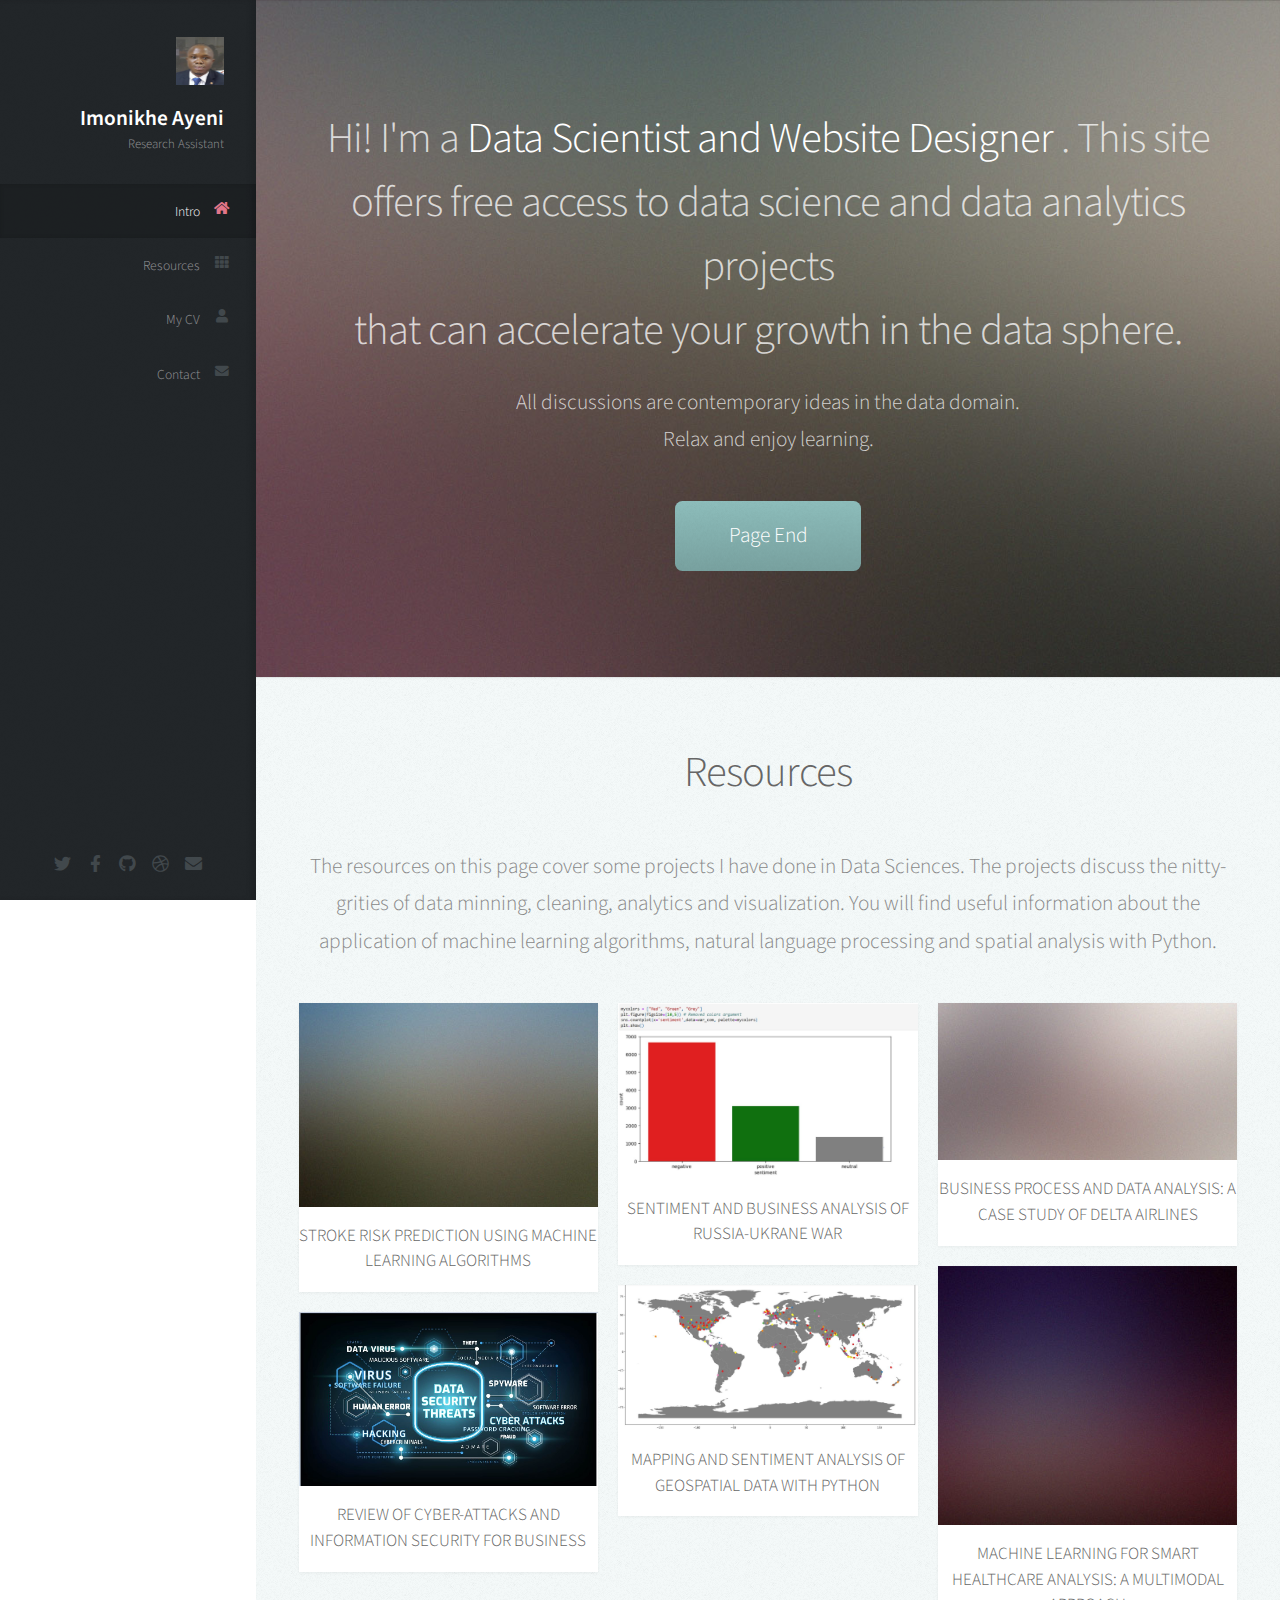
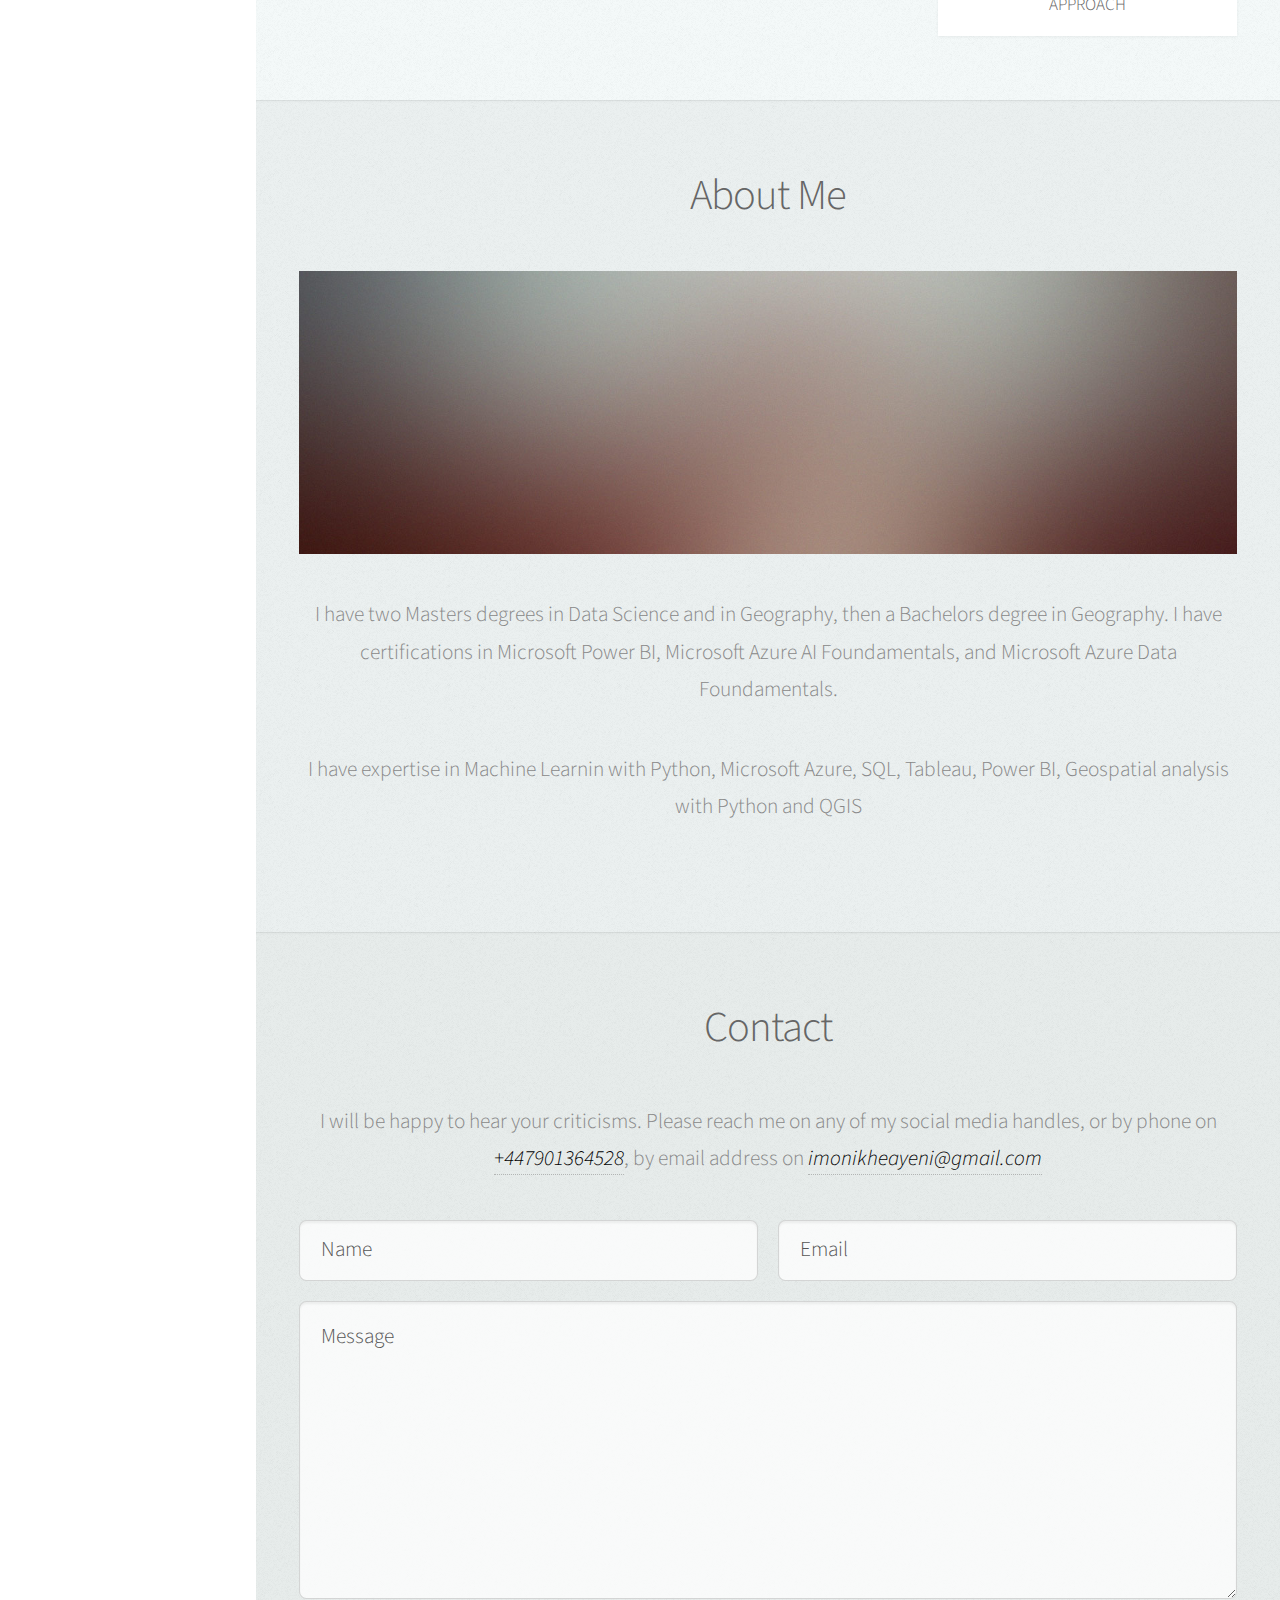
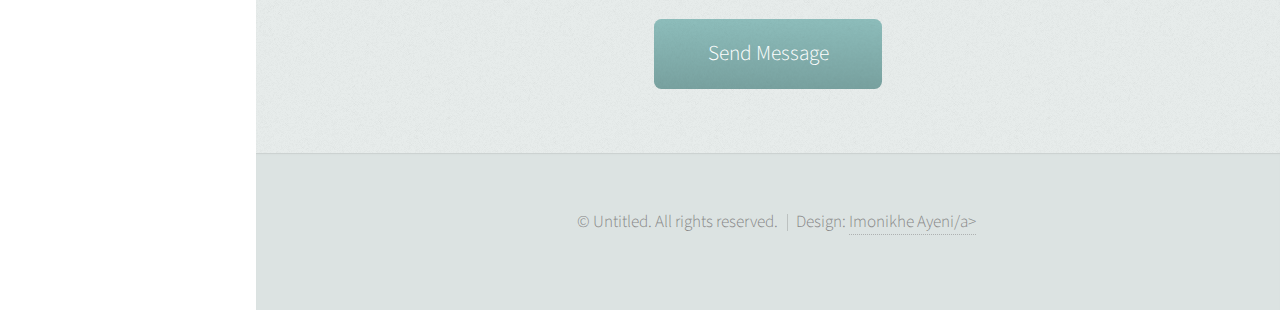
<file: index.html>
<!DOCTYPE HTML>
<!--
	Prologue by HTML5 UP
	html5up.net | @ajlkn
	Free for personal and commercial use under the CCA 3.0 license (html5up.net/license)
-->
<html>
	<head>
		<title>Imonikhe Ayeni</title>
		<meta charset="utf-8" />
		<meta name="viewport" content="width=device-width, initial-scale=1, user-scalable=no" />
		<link rel="stylesheet" href="assets/css/main.css" />
	</head>
	<body class="is-preload">

		<!-- Header -->
			<div id="header">

				<div class="top">

					<!-- Logo -->
						<div id="logo">
							<span class="image avatar48"><img src="my passport.jpg" alt="" /></span>
							<h1 id="title">Imonikhe Ayeni</h1>
							<p>Research Assistant</p>
						</div>

					<!-- Nav -->
						<nav id="nav">
							<ul>
								<li><a href="#top" id="top-link"><span class="icon solid fa-home">Intro</span></a></li>
								<li><a href="#portfolio" id="portfolio-link"><span class="icon solid fa-th">Resources</span></a></li>
								<li><a target="_blank" href="Imonikhe Iria Ayeni CV.html" id="about-link"><span class="icon solid fa-user">My CV</span></a></li>
								<li><a href="#contact" id="contact-link"><span class="icon solid fa-envelope">Contact</span></a></li>
							</ul>
						</nav>

				</div>

				<div class="bottom">

					<!-- Social Icons -->
						<ul class="icons">
							<li><a target="_blank" href="https://www.linkedin.com/in/imonikhe-iria-ayeni-251a57113/" class="icon brands fa-twitter"><span class="label">Linkedin</span></a></li>
							<li><a target="_blank" href="https://www.facebook.com/imonikhe.ayeni" class="icon brands fa-facebook-f"><span class="label">Facebook</span></a></li>
							<li><a target="_blank" href="https://github.com/imonikheayeni" class="icon brands fa-github"><span class="label">Github</span></a></li>
							<li><a href="#" class="icon brands fa-dribbble"><span class="label">Dribbble</span></a></li>
							<li><a href="#" class="icon solid fa-envelope"><span class="label">Email</span></a></li>
						</ul>

				</div>

			</div>

		<!-- Main -->
			<div id="main">

				<!-- Intro -->
					<section id="top" class="one dark cover">
						<div class="container">

							<header>
								<h2 class="alt">Hi! I'm a <strong>Data Scientist and Website Designer </strong>. This site offers free access to data science and  data analytics projects <br />
								that can accelerate your growth in the data sphere.</h2>
								<p>All discussions are contemporary ideas in the data domain.<br />
								Relax and enjoy learning.</p>
							</header>

							<footer>
								<a href="#portfolio" class="button scrolly">Page End</a>
							</footer>

						</div>
					</section>

				<!-- Portfolio -->
					<section id="portfolio" class="two">
						<div class="container">

							<header>
								<h2>Resources</h2>
							</header>

							<p> The resources on this page cover some projects I have done in Data Sciences. 
						 The projects discuss the nitty-grities of data minning, cleaning, 
						 analytics and visualization. You will find useful information about 
						 the application of machine learning algorithms, natural language processing and spatial analysis with Python.

								
							</p>

							<div class="row">
								<div class="col-4 col-12-mobile">
									<article class="item">
										<a target="_blank" href="STROKE RISK PREDICTION.html" class="image fit"><img src="images/pic02.jpg" alt="" /></a>
										<header>
											<h3>STROKE RISK PREDICTION USING MACHINE LEARNING ALGORITHMS</h3>
										</header>
									</article>
									<article class="item">
										<a target="_blank" href="CYBER SECURITY.html" class="image fit"><img src="images/cyber.JPG" alt="" /></a>
										<header>
											<h3>REVIEW OF CYBER-ATTACKS AND INFORMATION SECURITY FOR BUSINESS</h3>
										</header>
									</article>
								</div>
								<div class="col-4 col-12-mobile">
									<article class="item">
										<a target="_blank" href="IMONIKHE AYENI_SOCIAL MEDIA FINAL.html" class="image fit"><img src="images/war.JPG" alt="" /></a>
										<header>
											<h3>SENTIMENT AND BUSINESS ANALYSIS OF RUSSIA-UKRANE WAR</h3>
										</header>
									</article>
									<article class="item">
										<a target="_blank" href="Geospatial Analysis.html" class="image fit"><img src="images/spatial.JPG" alt="" /></a>
										<header>
											<h3>MAPPING AND SENTIMENT ANALYSIS OF GEOSPATIAL DATA WITH PYTHON</h3>
										</header>
									</article>
								</div>
								<div class="col-4 col-12-mobile">
									<article class="item">
										<a target="_blank" href="Business Process_Final.html" class="image fit"><img src="images/pic06.jpg" alt="" /></a>
										<header>
											<h3>BUSINESS PROCESS AND DATA ANALYSIS: A CASE STUDY OF DELTA 
												AIRLINES</h3>
										</header>
									</article>
									<article class="item">
										<a target="_blank" href="MACHINE APPROACH TO SMART HEALTH.html" class="image fit"><img src="images/pic07.jpg" alt="" /></a>
										<header>
											<h3>MACHINE LEARNING FOR SMART HEALTHCARE ANALYSIS: A MULTIMODAL APPROACH</h3>
										</header>
									</article>
								</div>
							</div>

						</div>
					</section>

				<!-- About Me -->
					<section id="about" class="three">
						<div class="container">

							<header>
								<h2>About Me</h2>
							</header>

							<a target="_blank" href="Imonikhe Iria Ayeni CV.html" class="image featured"><img src="images/pic08.jpg" alt="" /></a>

							<p>I have two Masters degrees in Data Science and in Geography, then a Bachelors degree in Geography. I have certifications in Microsoft Power BI, 
								 Microsoft Azure AI Foundamentals, and Microsoft Azure Data Foundamentals.
								 
								<p>I have expertise in Machine Learnin with Python, Microsoft Azure, SQL, 
									Tableau, Power BI, Geospatial analysis with Python and QGIS</p>
							
								</p>

						</div>
					</section>

				<!-- Contact -->
					<section id="contact" class="four">
						<div class="container">

							<header>
								<h2>Contact</h2>
							</header>

							<p>I will be happy to hear your criticisms. Please reach me on any of my social media handles, or by phone on <a style="font-style: italic; color: black;" href="tel:+447901364528">+447901364528</a>, by email address on <a style="font-style: italic; color: black;" href="mailto:imonikheayeni@gmail.com">imonikheayeni@gmail.com</a>

							</p>

							<form method="post" action="mailto:ayeni_2004@yahoo.com">
								<div class="row">
									<div class="col-6 col-12-mobile"><input type="text" name="name" placeholder="Name" /></div>
									<div class="col-6 col-12-mobile"><input type="text" name="email" placeholder="Email" /></div>
									<div class="col-12">
										<textarea name="message" placeholder="Message"></textarea>
									</div>
									<div class="col-12">
										<input type="submit" value="Send Message" />
									</div>
								</div>
							</form>

						</div>
					</section>

			</div>

		<!-- Footer -->
			<div id="footer">

				<!-- Copyright -->
					<ul class="copyright">
						<li>&copy; Untitled. All rights reserved.</li><li>Design: <a href="www.linkedin.com/in/imonikhe-iria-ayeni-251a57113">Imonikhe Ayeni/a></li>
					</ul>

			</div>

		<!-- Scripts -->
			<script src="assets/js/jquery.min.js"></script>
			<script src="assets/js/jquery.scrolly.min.js"></script>
			<script src="assets/js/jquery.scrollex.min.js"></script>
			<script src="assets/js/browser.min.js"></script>
			<script src="assets/js/breakpoints.min.js"></script>
			<script src="assets/js/util.js"></script>
			<script src="assets/js/main.js"></script>

	</body>
</html>
</file>
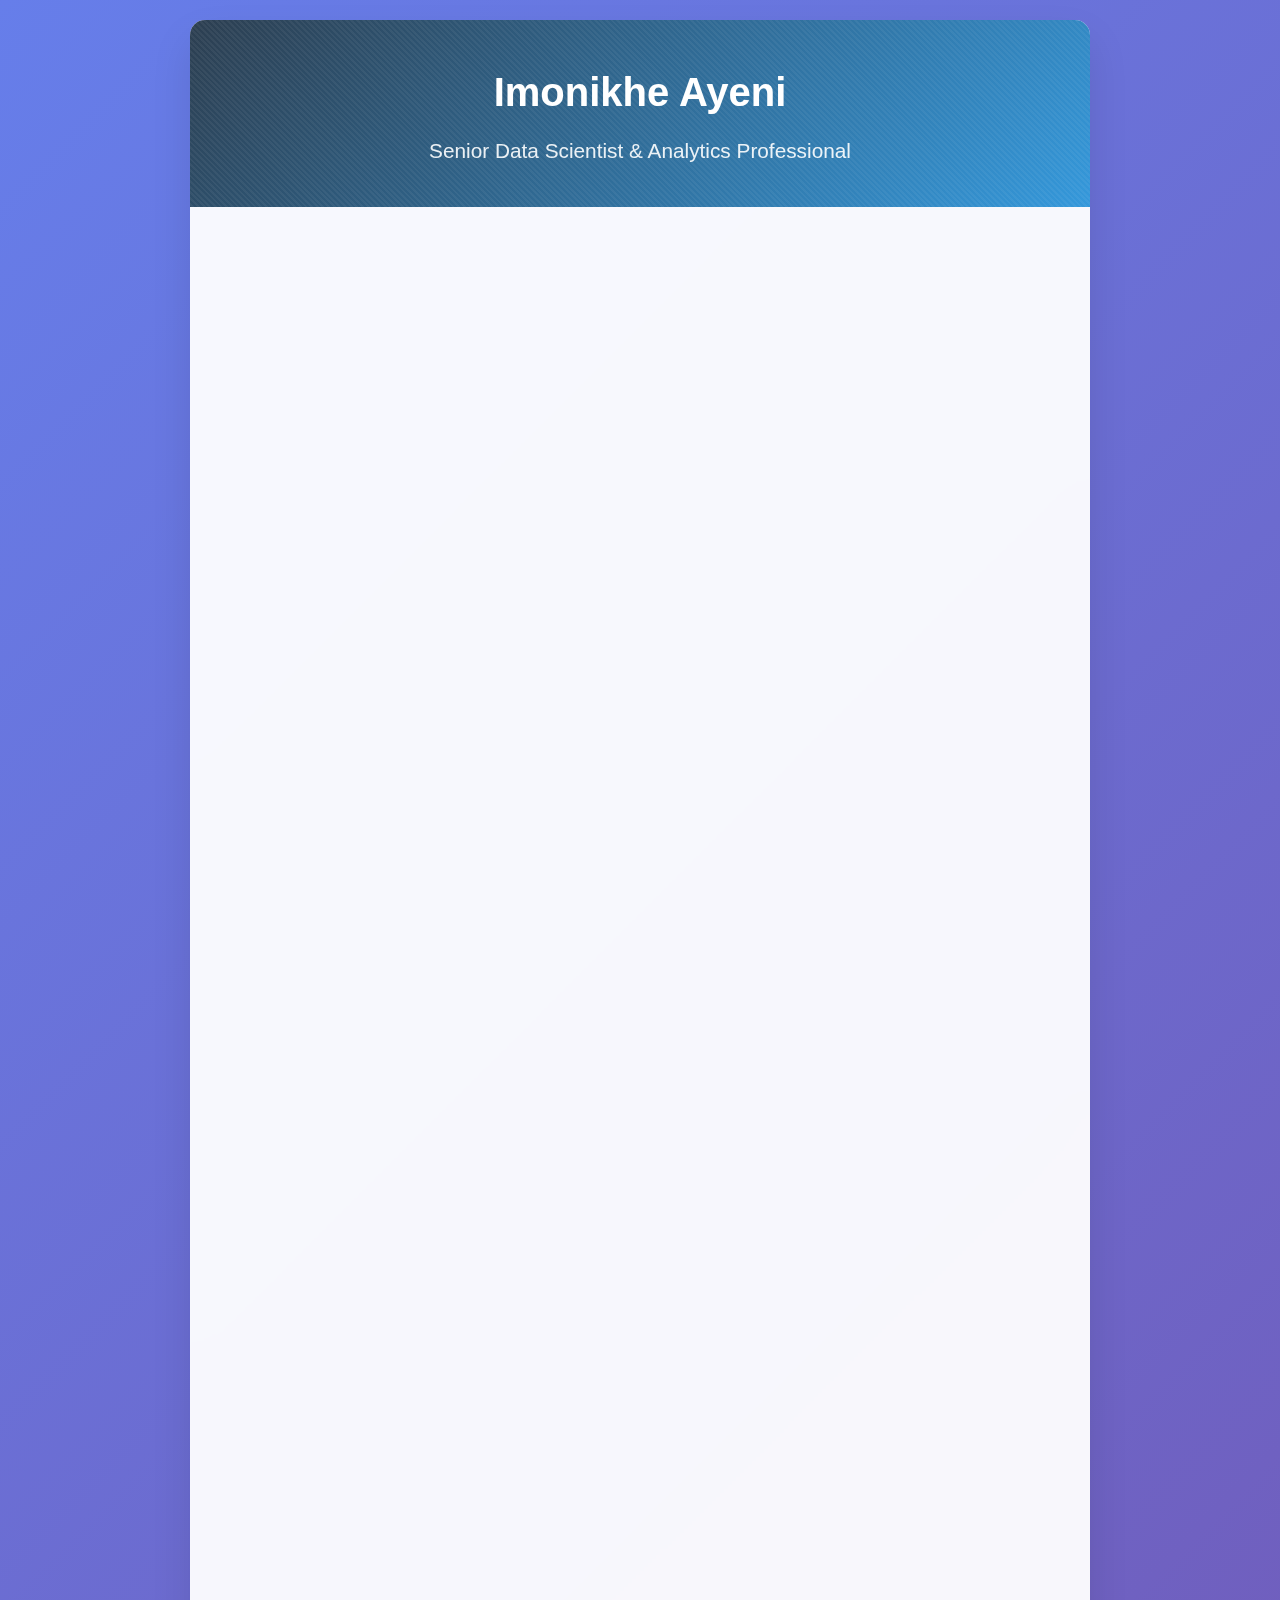
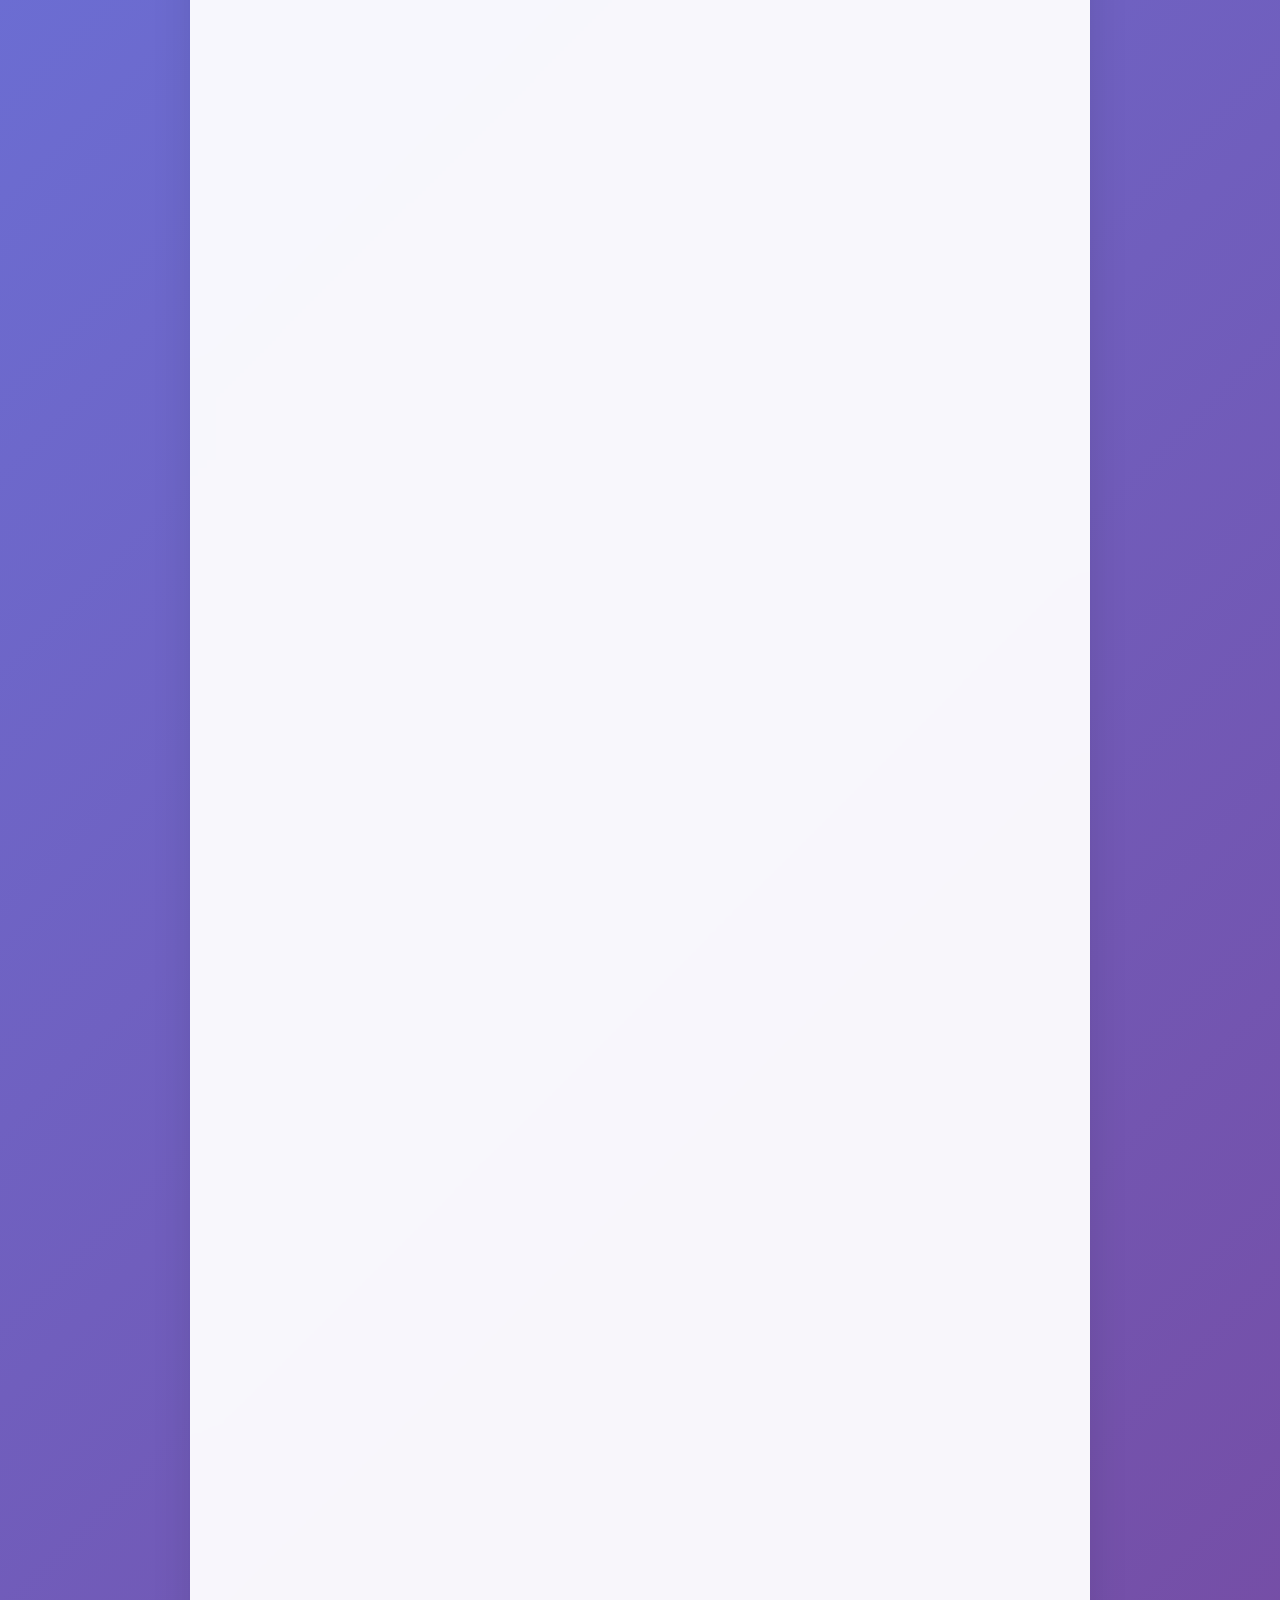
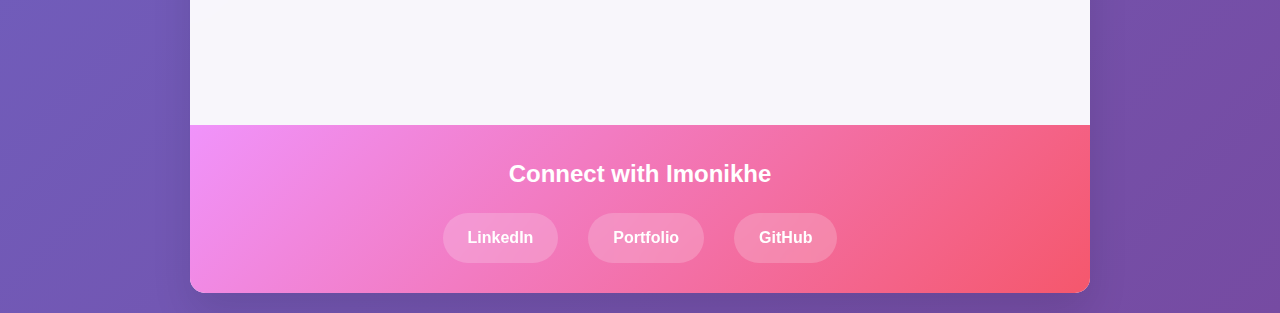
<file: About Me.html>
<!DOCTYPE html>
<html lang="en">
<head>
    <meta charset="UTF-8">
    <meta name="viewport" content="width=device-width, initial-scale=1.0">
    <title>Imonikhe Ayeni - Professional Summary</title>
    <style>
        * {
            margin: 0;
            padding: 0;
            box-sizing: border-box;
        }
        
        body {
            font-family: 'Segoe UI', Tahoma, Geneva, Verdana, sans-serif;
            line-height: 1.6;
            color: #333;
            background: linear-gradient(135deg, #667eea 0%, #764ba2 100%);
            min-height: 100vh;
            padding: 20px;
        }
        
        .container {
            max-width: 900px;
            margin: 0 auto;
            background: rgba(255, 255, 255, 0.95);
            backdrop-filter: blur(10px);
            border-radius: 15px;
            box-shadow: 0 20px 40px rgba(0, 0, 0, 0.1);
            overflow: hidden;
            animation: fadeInUp 0.8s ease-out;
        }
        
        @keyframes fadeInUp {
            from {
                opacity: 0;
                transform: translateY(30px);
            }
            to {
                opacity: 1;
                transform: translateY(0);
            }
        }
        
        .header {
            background: linear-gradient(135deg, #2c3e50, #3498db);
            color: white;
            padding: 40px;
            text-align: center;
            position: relative;
            overflow: hidden;
        }
        
        .header::before {
            content: '';
            position: absolute;
            top: -50%;
            left: -50%;
            width: 200%;
            height: 200%;
            background: repeating-linear-gradient(
                45deg,
                transparent,
                transparent 2px,
                rgba(255, 255, 255, 0.05) 2px,
                rgba(255, 255, 255, 0.05) 4px
            );
            animation: shimmer 20s linear infinite;
        }
        
        @keyframes shimmer {
            0% { transform: translateX(-100%) translateY(-100%) rotate(45deg); }
            100% { transform: translateX(100%) translateY(100%) rotate(45deg); }
        }
        
        .header h1 {
            font-size: 2.5em;
            margin-bottom: 10px;
            position: relative;
            z-index: 1;
        }
        
        .header .subtitle {
            font-size: 1.3em;
            font-weight: 300;
            opacity: 0.9;
            position: relative;
            z-index: 1;
        }
        
        .content {
            padding: 40px;
        }
        
        .section {
            margin-bottom: 40px;
            opacity: 0;
            animation: slideIn 0.6s ease-out forwards;
        }
        
        .section:nth-child(1) { animation-delay: 0.1s; }
        .section:nth-child(2) { animation-delay: 0.2s; }
        .section:nth-child(3) { animation-delay: 0.3s; }
        .section:nth-child(4) { animation-delay: 0.4s; }
        .section:nth-child(5) { animation-delay: 0.5s; }
        .section:nth-child(6) { animation-delay: 0.6s; }
        .section:nth-child(7) { animation-delay: 0.7s; }
        .section:nth-child(8) { animation-delay: 0.8s; }
        
        @keyframes slideIn {
            from {
                opacity: 0;
                transform: translateX(-20px);
            }
            to {
                opacity: 1;
                transform: translateX(0);
            }
        }
        
        .section h2 {
            color: #2c3e50;
            font-size: 1.8em;
            margin-bottom: 20px;
            padding-bottom: 10px;
            border-bottom: 3px solid #3498db;
            position: relative;
        }
        
        .section h2::after {
            content: '';
            position: absolute;
            bottom: -3px;
            left: 0;
            width: 50px;
            height: 3px;
            background: #e74c3c;
            transition: width 0.3s ease;
        }
        
        .section:hover h2::after {
            width: 100px;
        }
        
        .section h3 {
            color: #34495e;
            font-size: 1.3em;
            margin: 20px 0 10px 0;
            font-weight: 600;
        }
        
        .section p {
            margin-bottom: 15px;
            text-align: justify;
        }
        
        .highlight {
            background: linear-gradient(120deg, #a8edea 0%, #fed6e3 100%);
            padding: 3px 8px;
            border-radius: 4px;
            font-weight: 600;
            color: #2c3e50;
        }
        
        .skills-grid {
            display: grid;
            grid-template-columns: repeat(auto-fit, minmax(250px, 1fr));
            gap: 20px;
            margin-top: 20px;
        }
        
        .skill-category {
            background: linear-gradient(135deg, #f093fb 0%, #f5576c 100%);
            color: white;
            padding: 20px;
            border-radius: 10px;
            box-shadow: 0 5px 15px rgba(0, 0, 0, 0.1);
            transform: translateY(0);
            transition: transform 0.3s ease, box-shadow 0.3s ease;
        }
        
        .skill-category:hover {
            transform: translateY(-5px);
            box-shadow: 0 10px 25px rgba(0, 0, 0, 0.2);
        }
        
        .skill-category h4 {
            font-size: 1.1em;
            margin-bottom: 10px;
            font-weight: 600;
        }
        
        .projects-list {
            display: grid;
            gap: 20px;
            margin-top: 20px;
        }
        
        .project-item {
            background: #f8f9fa;
            padding: 20px;
            border-radius: 10px;
            border-left: 5px solid #3498db;
            box-shadow: 0 3px 10px rgba(0, 0, 0, 0.1);
            transition: all 0.3s ease;
        }
        
        .project-item:hover {
            background: #fff;
            transform: translateX(5px);
            box-shadow: 0 5px 20px rgba(0, 0, 0, 0.15);
        }
        
        .project-item h4 {
            color: #2c3e50;
            margin-bottom: 8px;
            font-size: 1.1em;
        }
        
        .strengths-list {
            display: grid;
            grid-template-columns: repeat(auto-fit, minmax(200px, 1fr));
            gap: 15px;
            margin-top: 20px;
        }
        
        .strength-item {
            background: linear-gradient(135deg, #667eea 0%, #764ba2 100%);
            color: white;
            padding: 15px;
            border-radius: 8px;
            text-align: center;
            font-weight: 600;
            transform: scale(1);
            transition: transform 0.3s ease;
        }
        
        .strength-item:hover {
            transform: scale(1.05);
        }
        
        .contact-links {
            text-align: center;
            padding: 30px;
            background: linear-gradient(135deg, #f093fb 0%, #f5576c 100%);
            margin-top: 40px;
        }
        
        .contact-links h3 {
            color: white;
            margin-bottom: 20px;
            font-size: 1.5em;
        }
        
        .links {
            display: flex;
            justify-content: center;
            gap: 30px;
            flex-wrap: wrap;
        }
        
        .links a {
            color: white;
            text-decoration: none;
            padding: 12px 25px;
            background: rgba(255, 255, 255, 0.2);
            border-radius: 25px;
            font-weight: 600;
            transition: all 0.3s ease;
            backdrop-filter: blur(10px);
        }
        
        .links a:hover {
            background: rgba(255, 255, 255, 0.3);
            transform: translateY(-2px);
            box-shadow: 0 5px 15px rgba(0, 0, 0, 0.2);
        }
        
        @media (max-width: 768px) {
            .container {
                margin: 10px;
                border-radius: 10px;
            }
            
            .header {
                padding: 30px 20px;
            }
            
            .header h1 {
                font-size: 2em;
            }
            
            .content {
                padding: 30px 20px;
            }
            
            .section h2 {
                font-size: 1.5em;
            }
            
            .links {
                flex-direction: column;
                align-items: center;
                gap: 15px;
            }
        }
    </style>
</head>
<body>
    <div class="container">
        <div class="header">
            <h1>Imonikhe Ayeni</h1>
            <div class="subtitle">Senior Data Scientist & Analytics Professional</div>
        </div>
        
        <div class="content">
            <div class="section">
                <p><strong>Imonikhe Ayeni</strong> is a highly accomplished data scientist with an impressive blend of academic excellence and industry expertise spanning over 7 years in financial services and advanced analytics. Currently based in the United Kingdom, Imonikhe has established himself as a versatile professional capable of bridging the gap between complex technical analysis and strategic business decision-making.</p>
            </div>
            
            <div class="section">
                <h2>Academic Excellence & Continuous Learning</h2>
                <p>Imonikhe holds a <span class="highlight">Master of Science in Data Science with Distinction</span> from Cardiff Metropolitan University (2024), demonstrating exceptional academic performance in advanced data science methodologies. His educational foundation is further strengthened by a Master's in Geography and Planning from the University of Lagos and a Bachelor's degree with Second Class Upper honors from the University of Benin. This diverse educational background provides him with unique spatial analysis capabilities that complement his data science expertise.</p>
                
                <p>His commitment to professional development is evident through his recent certification achievements, including <span class="highlight">Microsoft Certified Power BI Data Analyst Associate</span>, <span class="highlight">Azure AI Fundamentals</span>, and <span class="highlight">Certiport IT Specialist</span> certifications in both Data Analytics and Databases. Currently preparing for AWS Certified Solutions Architect Associate certification, Imonikhe continues to expand his cloud computing expertise.</p>
            </div>
            
            <div class="section">
                <h2>Professional Experience & Impact</h2>
                
                <h3>Current Role: Research Assistant at Cardiff Metropolitan University</h3>
                <p>In his current position, Imonikhe orchestrates comprehensive data analysis for the Digital Technology Learning Support Network (DTLSN) Project in Wales. He has streamlined data ETL processes, developed sophisticated data models, and created compelling visualizations using cutting-edge tools including Python libraries (NumPy, Pandas, Matplotlib, Seaborn, Scikit-Learn), Power BI, and Tableau. His work focuses on implementing machine learning models for predictive analytics across various research initiatives.</p>
                
                <h3>Financial Services Expertise: Access Bank & Diamond Bank</h3>
                <p>During his tenure in Nigeria's banking sector, Imonikhe demonstrated exceptional ability to translate complex data into actionable business insights:</p>
                
                <p><strong>At Access Bank (2019-2023):</strong> As a Business Intelligence Analyst, he developed predictive models for risk asset performance optimization, implemented data-driven solutions to reduce loan delinquency, and conducted sophisticated A/B testing for marketing campaigns. His work directly contributed to profit maximization through strategic pricing optimization.</p>
                
                <p><strong>At Diamond Bank (2014-2019):</strong> As a Data Analyst and Customer Experience Analyst, he transformed raw transaction data into meaningful insights, developed micro-segmented marketing campaigns for dormant customers, and achieved over 90% productivity increase through effective data mining and modeling techniques.</p>
            </div>
            
            <div class="section">
                <h2>Technical Expertise & Innovation</h2>
                <p>Imonikhe possesses comprehensive technical skills across the data science ecosystem:</p>
                
                <div class="skills-grid">
                    <div class="skill-category">
                        <h4>Programming & Analytics</h4>
                        <p>Advanced SQL, Python (Pandas, NumPy, Matplotlib, Scikit-learn)</p>
                    </div>
                    <div class="skill-category">
                        <h4>Visualization & BI</h4>
                        <p>Power BI (Certified), Tableau, Looker, advanced dashboard creation</p>
                    </div>
                    <div class="skill-category">
                        <h4>Cloud & Infrastructure</h4>
                        <p>Azure (Certified), AWS, database management systems</p>
                    </div>
                    <div class="skill-category">
                        <h4>Advanced Analytics</h4>
                        <p>Machine learning, statistical modeling, natural language processing, geospatial analysis</p>
                    </div>
                </div>
            </div>
            
            <div class="section">
                <h2>Notable Project Portfolio</h2>
                <p>His project portfolio showcases practical application of advanced data science techniques:</p>
                
                <div class="projects-list">
                    <div class="project-item">
                        <h4>Predictive Pricing Model</h4>
                        <p>Developed machine learning models achieving 58.6% R² accuracy for Airbnb price prediction using Random Forest and Ridge Regression</p>
                    </div>
                    <div class="project-item">
                        <h4>Healthcare ML Application</h4>
                        <p>Built and deployed a stroke risk prediction model with automated retraining pipeline</p>
                    </div>
                    <div class="project-item">
                        <h4>Geospatial Machine Learning</h4>
                        <p>Implemented spatial clustering algorithms for geographic pattern analysis</p>
                    </div>
                    <div class="project-item">
                        <h4>NLP & Sentiment Analysis</h4>
                        <p>Created sentiment analysis pipeline achieving 87% accuracy in classification</p>
                    </div>
                </div>
            </div>
            
            <div class="section">
                <h2>Professional Strengths</h2>
                <div class="strengths-list">
                    <div class="strength-item">Strategic Vision</div>
                    <div class="strength-item">Technical Leadership</div>
                    <div class="strength-item">Cross-functional Collaboration</div>
                    <div class="strength-item">Communication</div>
                    <div class="strength-item">Continuous Innovation</div>
                </div>
            </div>
            
            <div class="section">
                <h2>Looking Forward</h2>
                <p>With his combination of advanced academic credentials, extensive industry experience, and cutting-edge technical certifications, Imonikhe Ayeni represents the next generation of data science professionals. His unique background spanning financial services, research, and advanced analytics positions him perfectly for senior data science roles where strategic thinking, technical excellence, and business acumen are equally valued.</p>
                
                <p>Currently seeking new opportunities to leverage his comprehensive skill set in challenging data science and analytics leadership roles, Imonikhe is well-positioned to drive data-driven transformation initiatives in forward-thinking organizations.</p>
            </div>
        </div>
        
        <div class="contact-links">
            <h3>Connect with Imonikhe</h3>
            <div class="links">
                <a href="https://www.linkedin.com/in/imonikhe-ayeni/" target="_blank">LinkedIn</a>
                <a href="https://imonikheayeni.github.io/" target="_blank">Portfolio</a>
                <a href="https://github.com/imonikheayeni" target="_blank">GitHub</a>
            </div>
        </div>
    </div>
</body>
</html>
</file>
<file: assets/css/main.css>
@import url("fontawesome-all.min.css");
@import url("https://fonts.googleapis.com/css?family=Source+Sans+Pro:300,300italic,400,600");

/*
	Prologue by HTML5 UP
	html5up.net | @ajlkn
	Free for personal and commercial use under the CCA 3.0 license (html5up.net/license)
*/

html, body, div, span, applet, object,
iframe, h1, h2, h3, h4, h5, h6, p, blockquote,
pre, a, abbr, acronym, address, big, cite,
code, del, dfn, em, img, ins, kbd, q, s, samp,
small, strike, strong, sub, sup, tt, var, b,
u, i, center, dl, dt, dd, ol, ul, li, fieldset,
form, label, legend, table, caption, tbody,
tfoot, thead, tr, th, td, article, aside,
canvas, details, embed, figure, figcaption,
footer, header, hgroup, menu, nav, output, ruby,
section, summary, time, mark, audio, video {
	margin: 0;
	padding: 0;
	border: 0;
	font-size: 100%;
	font: inherit;
	vertical-align: baseline;}

article, aside, details, figcaption, figure,
footer, header, hgroup, menu, nav, section {
	display: block;}

body {
	line-height: 1;
}

ol, ul {
	list-style: none;
}

blockquote, q {
	quotes: none;
}

	blockquote:before, blockquote:after, q:before, q:after {
		content: '';
		content: none;
	}

table {
	border-collapse: collapse;
	border-spacing: 0;
}

body {
	-webkit-text-size-adjust: none;
}

mark {
	background-color: transparent;
	color: inherit;
}

input::-moz-focus-inner {
	border: 0;
	padding: 0;
}

input, select, textarea {
	-moz-appearance: none;
	-webkit-appearance: none;
	-ms-appearance: none;
	appearance: none;
}

/* Basic */

	html {
		box-sizing: border-box;
	}

	*, *:before, *:after {
		box-sizing: inherit;
	}

	body {
		background: #fff;
		font-family: 'Source Sans Pro', sans-serif;
		font-size: 19pt;
		font-weight: 300;
		line-height: 1.75em;
		color: #888;
	}

		body.is-preload *, body.is-preload *:before, body.is-preload *:after {
			-moz-animation: none !important;
			-webkit-animation: none !important;
			-ms-animation: none !important;
			animation: none !important;
			-moz-transition: none !important;
			-webkit-transition: none !important;
			-ms-transition: none !important;
			transition: none !important;
		}

	input, textarea, select {
		font-family: 'Source Sans Pro', sans-serif;
		font-size: 19pt;
		font-weight: 300;
		line-height: 1.75em;
		color: #888;
	}

	h1, h2, h3, h4, h5, h6 {
		font-weight: 300;
		color: #666;
		line-height: 1.5em;
	}

	h1 a, h2 a, h3 a, h4 a, h5 a, h6 a {
		color: inherit;
		text-decoration: none;
	}

		h1 a strong, h2 a strong, h3 a strong, h4 a strong, h5 a strong, h6 a strong {
			color: #333;
		}

	h2 {
		font-size: 2em;
		letter-spacing: -1px;
	}

		h2.alt {
			color: #888;
		}

			h2.alt strong {
				color: #666;
			}

	h3 {
		font-size: 1.5em;
	}

	header {
		margin: 0 0 2em 0;
	}

		header > p {
			margin: 1em 0 0 0;
		}

	footer {
		margin: 2em 0 0 0;
	}

	strong, b {
		font-weight: 300;
		color: #666;
	}

	em, i {
		font-style: italic;
	}

	a {
		text-decoration: none;
		color: inherit;
		border-bottom: dotted 1px rgba(128, 128, 128, 0.5);
		-moz-transition: color 0.35s ease-in-out, border-bottom-color 0.35s ease-in-out;
		-webkit-transition: color 0.35s ease-in-out, border-bottom-color 0.35s ease-in-out;
		-ms-transition: color 0.35s ease-in-out, border-bottom-color 0.35s ease-in-out;
		transition: color 0.35s ease-in-out, border-bottom-color 0.35s ease-in-out;
		outline: 0;
	}

		a:hover {
			color: #E27689;
			border-bottom-color: rgba(255, 255, 255, 0);
		}

	sub {
		position: relative;
		top: 0.5em;
		font-size: 0.8em;
	}

	sup {
		position: relative;
		top: -0.5em;
		font-size: 0.8em;
	}

	hr {
		border: 0;
		border-top: solid 1px #ddd;
	}

	blockquote {
		border-left: solid 0.5em #ddd;
		padding: 1em 0 1em 2em;
		font-style: italic;
	}

	p, ul, ol, dl, table {
		margin-bottom: 2em;
	}

	br.clear {
		clear: both;
	}

/* Container */

	.container {
		margin: 0 auto;
		max-width: 100%;
		width: 1400px;
	}

		@media screen and (min-width: 961px) and (max-width: 1880px) {

			.container {
				width: 1200px;
			}

		}

		@media screen and (min-width: 961px) and (max-width: 1620px) {

			.container {
				width: 960px;
			}

		}

		@media screen and (min-width: 961px) and (max-width: 1320px) {

			.container {
				width: 100%;
			}

		}

		@media screen and (max-width: 960px) {

			.container {
				width: 100%;
			}

		}

		@media screen and (max-width: 736px) {

			.container {
				width: 100%;
			}

		}

/* Row */

	.row {
		display: flex;
		flex-wrap: wrap;
		box-sizing: border-box;
		align-items: stretch;
	}

		.row > * {
			box-sizing: border-box;
		}

		.row.gtr-uniform > * > :last-child {
			margin-bottom: 0;
		}

		.row.aln-left {
			justify-content: flex-start;
		}

		.row.aln-center {
			justify-content: center;
		}

		.row.aln-right {
			justify-content: flex-end;
		}

		.row.aln-top {
			align-items: flex-start;
		}

		.row.aln-middle {
			align-items: center;
		}

		.row.aln-bottom {
			align-items: flex-end;
		}

		.row > .imp {
			order: -1;
		}

		.row > .col-1 {
			width: 8.33333%;
		}

		.row > .off-1 {
			margin-left: 8.33333%;
		}

		.row > .col-2 {
			width: 16.66667%;
		}

		.row > .off-2 {
			margin-left: 16.66667%;
		}

		.row > .col-3 {
			width: 25%;
		}

		.row > .off-3 {
			margin-left: 25%;
		}

		.row > .col-4 {
			width: 33.33333%;
		}

		.row > .off-4 {
			margin-left: 33.33333%;
		}

		.row > .col-5 {
			width: 41.66667%;
		}

		.row > .off-5 {
			margin-left: 41.66667%;
		}

		.row > .col-6 {
			width: 50%;
		}

		.row > .off-6 {
			margin-left: 50%;
		}

		.row > .col-7 {
			width: 58.33333%;
		}

		.row > .off-7 {
			margin-left: 58.33333%;
		}

		.row > .col-8 {
			width: 66.66667%;
		}

		.row > .off-8 {
			margin-left: 66.66667%;
		}

		.row > .col-9 {
			width: 75%;
		}

		.row > .off-9 {
			margin-left: 75%;
		}

		.row > .col-10 {
			width: 83.33333%;
		}

		.row > .off-10 {
			margin-left: 83.33333%;
		}

		.row > .col-11 {
			width: 91.66667%;
		}

		.row > .off-11 {
			margin-left: 91.66667%;
		}

		.row > .col-12 {
			width: 100%;
		}

		.row > .off-12 {
			margin-left: 100%;
		}

		.row.gtr-0 {
			margin-top: 0px;
			margin-left: 0px;
		}

			.row.gtr-0 > * {
				padding: 0px 0 0 0px;
			}

			.row.gtr-0.gtr-uniform {
				margin-top: 0px;
			}

				.row.gtr-0.gtr-uniform > * {
					padding-top: 0px;
				}

		.row.gtr-25 {
			margin-top: -10px;
			margin-left: -10px;
		}

			.row.gtr-25 > * {
				padding: 10px 0 0 10px;
			}

			.row.gtr-25.gtr-uniform {
				margin-top: -10px;
			}

				.row.gtr-25.gtr-uniform > * {
					padding-top: 10px;
				}

		.row.gtr-50 {
			margin-top: -20px;
			margin-left: -20px;
		}

			.row.gtr-50 > * {
				padding: 20px 0 0 20px;
			}

			.row.gtr-50.gtr-uniform {
				margin-top: -20px;
			}

				.row.gtr-50.gtr-uniform > * {
					padding-top: 20px;
				}

		.row {
			margin-top: -40px;
			margin-left: -40px;
		}

			.row > * {
				padding: 40px 0 0 40px;
			}

			.row.gtr-uniform {
				margin-top: -40px;
			}

				.row.gtr-uniform > * {
					padding-top: 40px;
				}

		.row.gtr-150 {
			margin-top: -60px;
			margin-left: -60px;
		}

			.row.gtr-150 > * {
				padding: 60px 0 0 60px;
			}

			.row.gtr-150.gtr-uniform {
				margin-top: -60px;
			}

				.row.gtr-150.gtr-uniform > * {
					padding-top: 60px;
				}

		.row.gtr-200 {
			margin-top: -80px;
			margin-left: -80px;
		}

			.row.gtr-200 > * {
				padding: 80px 0 0 80px;
			}

			.row.gtr-200.gtr-uniform {
				margin-top: -80px;
			}

				.row.gtr-200.gtr-uniform > * {
					padding-top: 80px;
				}

		@media screen and (min-width: 961px) and (max-width: 1880px) {

			.row {
				display: flex;
				flex-wrap: wrap;
				box-sizing: border-box;
				align-items: stretch;
			}

				.row > * {
					box-sizing: border-box;
				}

				.row.gtr-uniform > * > :last-child {
					margin-bottom: 0;
				}

				.row.aln-left {
					justify-content: flex-start;
				}

				.row.aln-center {
					justify-content: center;
				}

				.row.aln-right {
					justify-content: flex-end;
				}

				.row.aln-top {
					align-items: flex-start;
				}

				.row.aln-middle {
					align-items: center;
				}

				.row.aln-bottom {
					align-items: flex-end;
				}

				.row > .imp-wide {
					order: -1;
				}

				.row > .col-1-wide {
					width: 8.33333%;
				}

				.row > .off-1-wide {
					margin-left: 8.33333%;
				}

				.row > .col-2-wide {
					width: 16.66667%;
				}

				.row > .off-2-wide {
					margin-left: 16.66667%;
				}

				.row > .col-3-wide {
					width: 25%;
				}

				.row > .off-3-wide {
					margin-left: 25%;
				}

				.row > .col-4-wide {
					width: 33.33333%;
				}

				.row > .off-4-wide {
					margin-left: 33.33333%;
				}

				.row > .col-5-wide {
					width: 41.66667%;
				}

				.row > .off-5-wide {
					margin-left: 41.66667%;
				}

				.row > .col-6-wide {
					width: 50%;
				}

				.row > .off-6-wide {
					margin-left: 50%;
				}

				.row > .col-7-wide {
					width: 58.33333%;
				}

				.row > .off-7-wide {
					margin-left: 58.33333%;
				}

				.row > .col-8-wide {
					width: 66.66667%;
				}

				.row > .off-8-wide {
					margin-left: 66.66667%;
				}

				.row > .col-9-wide {
					width: 75%;
				}

				.row > .off-9-wide {
					margin-left: 75%;
				}

				.row > .col-10-wide {
					width: 83.33333%;
				}

				.row > .off-10-wide {
					margin-left: 83.33333%;
				}

				.row > .col-11-wide {
					width: 91.66667%;
				}

				.row > .off-11-wide {
					margin-left: 91.66667%;
				}

				.row > .col-12-wide {
					width: 100%;
				}

				.row > .off-12-wide {
					margin-left: 100%;
				}

				.row.gtr-0 {
					margin-top: 0px;
					margin-left: 0px;
				}

					.row.gtr-0 > * {
						padding: 0px 0 0 0px;
					}

					.row.gtr-0.gtr-uniform {
						margin-top: 0px;
					}

						.row.gtr-0.gtr-uniform > * {
							padding-top: 0px;
						}

				.row.gtr-25 {
					margin-top: -10px;
					margin-left: -10px;
				}

					.row.gtr-25 > * {
						padding: 10px 0 0 10px;
					}

					.row.gtr-25.gtr-uniform {
						margin-top: -10px;
					}

						.row.gtr-25.gtr-uniform > * {
							padding-top: 10px;
						}

				.row.gtr-50 {
					margin-top: -20px;
					margin-left: -20px;
				}

					.row.gtr-50 > * {
						padding: 20px 0 0 20px;
					}

					.row.gtr-50.gtr-uniform {
						margin-top: -20px;
					}

						.row.gtr-50.gtr-uniform > * {
							padding-top: 20px;
						}

				.row {
					margin-top: -40px;
					margin-left: -40px;
				}

					.row > * {
						padding: 40px 0 0 40px;
					}

					.row.gtr-uniform {
						margin-top: -40px;
					}

						.row.gtr-uniform > * {
							padding-top: 40px;
						}

				.row.gtr-150 {
					margin-top: -60px;
					margin-left: -60px;
				}

					.row.gtr-150 > * {
						padding: 60px 0 0 60px;
					}

					.row.gtr-150.gtr-uniform {
						margin-top: -60px;
					}

						.row.gtr-150.gtr-uniform > * {
							padding-top: 60px;
						}

				.row.gtr-200 {
					margin-top: -80px;
					margin-left: -80px;
				}

					.row.gtr-200 > * {
						padding: 80px 0 0 80px;
					}

					.row.gtr-200.gtr-uniform {
						margin-top: -80px;
					}

						.row.gtr-200.gtr-uniform > * {
							padding-top: 80px;
						}

		}

		@media screen and (min-width: 961px) and (max-width: 1620px) {

			.row {
				display: flex;
				flex-wrap: wrap;
				box-sizing: border-box;
				align-items: stretch;
			}

				.row > * {
					box-sizing: border-box;
				}

				.row.gtr-uniform > * > :last-child {
					margin-bottom: 0;
				}

				.row.aln-left {
					justify-content: flex-start;
				}

				.row.aln-center {
					justify-content: center;
				}

				.row.aln-right {
					justify-content: flex-end;
				}

				.row.aln-top {
					align-items: flex-start;
				}

				.row.aln-middle {
					align-items: center;
				}

				.row.aln-bottom {
					align-items: flex-end;
				}

				.row > .imp-normal {
					order: -1;
				}

				.row > .col-1-normal {
					width: 8.33333%;
				}

				.row > .off-1-normal {
					margin-left: 8.33333%;
				}

				.row > .col-2-normal {
					width: 16.66667%;
				}

				.row > .off-2-normal {
					margin-left: 16.66667%;
				}

				.row > .col-3-normal {
					width: 25%;
				}

				.row > .off-3-normal {
					margin-left: 25%;
				}

				.row > .col-4-normal {
					width: 33.33333%;
				}

				.row > .off-4-normal {
					margin-left: 33.33333%;
				}

				.row > .col-5-normal {
					width: 41.66667%;
				}

				.row > .off-5-normal {
					margin-left: 41.66667%;
				}

				.row > .col-6-normal {
					width: 50%;
				}

				.row > .off-6-normal {
					margin-left: 50%;
				}

				.row > .col-7-normal {
					width: 58.33333%;
				}

				.row > .off-7-normal {
					margin-left: 58.33333%;
				}

				.row > .col-8-normal {
					width: 66.66667%;
				}

				.row > .off-8-normal {
					margin-left: 66.66667%;
				}

				.row > .col-9-normal {
					width: 75%;
				}

				.row > .off-9-normal {
					margin-left: 75%;
				}

				.row > .col-10-normal {
					width: 83.33333%;
				}

				.row > .off-10-normal {
					margin-left: 83.33333%;
				}

				.row > .col-11-normal {
					width: 91.66667%;
				}

				.row > .off-11-normal {
					margin-left: 91.66667%;
				}

				.row > .col-12-normal {
					width: 100%;
				}

				.row > .off-12-normal {
					margin-left: 100%;
				}

				.row.gtr-0 {
					margin-top: 0px;
					margin-left: 0px;
				}

					.row.gtr-0 > * {
						padding: 0px 0 0 0px;
					}

					.row.gtr-0.gtr-uniform {
						margin-top: 0px;
					}

						.row.gtr-0.gtr-uniform > * {
							padding-top: 0px;
						}

				.row.gtr-25 {
					margin-top: -10px;
					margin-left: -10px;
				}

					.row.gtr-25 > * {
						padding: 10px 0 0 10px;
					}

					.row.gtr-25.gtr-uniform {
						margin-top: -10px;
					}

						.row.gtr-25.gtr-uniform > * {
							padding-top: 10px;
						}

				.row.gtr-50 {
					margin-top: -20px;
					margin-left: -20px;
				}

					.row.gtr-50 > * {
						padding: 20px 0 0 20px;
					}

					.row.gtr-50.gtr-uniform {
						margin-top: -20px;
					}

						.row.gtr-50.gtr-uniform > * {
							padding-top: 20px;
						}

				.row {
					margin-top: -40px;
					margin-left: -40px;
				}

					.row > * {
						padding: 40px 0 0 40px;
					}

					.row.gtr-uniform {
						margin-top: -40px;
					}

						.row.gtr-uniform > * {
							padding-top: 40px;
						}

				.row.gtr-150 {
					margin-top: -60px;
					margin-left: -60px;
				}

					.row.gtr-150 > * {
						padding: 60px 0 0 60px;
					}

					.row.gtr-150.gtr-uniform {
						margin-top: -60px;
					}

						.row.gtr-150.gtr-uniform > * {
							padding-top: 60px;
						}

				.row.gtr-200 {
					margin-top: -80px;
					margin-left: -80px;
				}

					.row.gtr-200 > * {
						padding: 80px 0 0 80px;
					}

					.row.gtr-200.gtr-uniform {
						margin-top: -80px;
					}

						.row.gtr-200.gtr-uniform > * {
							padding-top: 80px;
						}

		}

		@media screen and (min-width: 961px) and (max-width: 1320px) {

			.row {
				display: flex;
				flex-wrap: wrap;
				box-sizing: border-box;
				align-items: stretch;
			}

				.row > * {
					box-sizing: border-box;
				}

				.row.gtr-uniform > * > :last-child {
					margin-bottom: 0;
				}

				.row.aln-left {
					justify-content: flex-start;
				}

				.row.aln-center {
					justify-content: center;
				}

				.row.aln-right {
					justify-content: flex-end;
				}

				.row.aln-top {
					align-items: flex-start;
				}

				.row.aln-middle {
					align-items: center;
				}

				.row.aln-bottom {
					align-items: flex-end;
				}

				.row > .imp-narrow {
					order: -1;
				}

				.row > .col-1-narrow {
					width: 8.33333%;
				}

				.row > .off-1-narrow {
					margin-left: 8.33333%;
				}

				.row > .col-2-narrow {
					width: 16.66667%;
				}

				.row > .off-2-narrow {
					margin-left: 16.66667%;
				}

				.row > .col-3-narrow {
					width: 25%;
				}

				.row > .off-3-narrow {
					margin-left: 25%;
				}

				.row > .col-4-narrow {
					width: 33.33333%;
				}

				.row > .off-4-narrow {
					margin-left: 33.33333%;
				}

				.row > .col-5-narrow {
					width: 41.66667%;
				}

				.row > .off-5-narrow {
					margin-left: 41.66667%;
				}

				.row > .col-6-narrow {
					width: 50%;
				}

				.row > .off-6-narrow {
					margin-left: 50%;
				}

				.row > .col-7-narrow {
					width: 58.33333%;
				}

				.row > .off-7-narrow {
					margin-left: 58.33333%;
				}

				.row > .col-8-narrow {
					width: 66.66667%;
				}

				.row > .off-8-narrow {
					margin-left: 66.66667%;
				}

				.row > .col-9-narrow {
					width: 75%;
				}

				.row > .off-9-narrow {
					margin-left: 75%;
				}

				.row > .col-10-narrow {
					width: 83.33333%;
				}

				.row > .off-10-narrow {
					margin-left: 83.33333%;
				}

				.row > .col-11-narrow {
					width: 91.66667%;
				}

				.row > .off-11-narrow {
					margin-left: 91.66667%;
				}

				.row > .col-12-narrow {
					width: 100%;
				}

				.row > .off-12-narrow {
					margin-left: 100%;
				}

				.row.gtr-0 {
					margin-top: 0px;
					margin-left: 0px;
				}

					.row.gtr-0 > * {
						padding: 0px 0 0 0px;
					}

					.row.gtr-0.gtr-uniform {
						margin-top: 0px;
					}

						.row.gtr-0.gtr-uniform > * {
							padding-top: 0px;
						}

				.row.gtr-25 {
					margin-top: -5px;
					margin-left: -5px;
				}

					.row.gtr-25 > * {
						padding: 5px 0 0 5px;
					}

					.row.gtr-25.gtr-uniform {
						margin-top: -5px;
					}

						.row.gtr-25.gtr-uniform > * {
							padding-top: 5px;
						}

				.row.gtr-50 {
					margin-top: -10px;
					margin-left: -10px;
				}

					.row.gtr-50 > * {
						padding: 10px 0 0 10px;
					}

					.row.gtr-50.gtr-uniform {
						margin-top: -10px;
					}

						.row.gtr-50.gtr-uniform > * {
							padding-top: 10px;
						}

				.row {
					margin-top: -20px;
					margin-left: -20px;
				}

					.row > * {
						padding: 20px 0 0 20px;
					}

					.row.gtr-uniform {
						margin-top: -20px;
					}

						.row.gtr-uniform > * {
							padding-top: 20px;
						}

				.row.gtr-150 {
					margin-top: -30px;
					margin-left: -30px;
				}

					.row.gtr-150 > * {
						padding: 30px 0 0 30px;
					}

					.row.gtr-150.gtr-uniform {
						margin-top: -30px;
					}

						.row.gtr-150.gtr-uniform > * {
							padding-top: 30px;
						}

				.row.gtr-200 {
					margin-top: -40px;
					margin-left: -40px;
				}

					.row.gtr-200 > * {
						padding: 40px 0 0 40px;
					}

					.row.gtr-200.gtr-uniform {
						margin-top: -40px;
					}

						.row.gtr-200.gtr-uniform > * {
							padding-top: 40px;
						}

		}

		@media screen and (max-width: 960px) {

			.row {
				display: flex;
				flex-wrap: wrap;
				box-sizing: border-box;
				align-items: stretch;
			}

				.row > * {
					box-sizing: border-box;
				}

				.row.gtr-uniform > * > :last-child {
					margin-bottom: 0;
				}

				.row.aln-left {
					justify-content: flex-start;
				}

				.row.aln-center {
					justify-content: center;
				}

				.row.aln-right {
					justify-content: flex-end;
				}

				.row.aln-top {
					align-items: flex-start;
				}

				.row.aln-middle {
					align-items: center;
				}

				.row.aln-bottom {
					align-items: flex-end;
				}

				.row > .imp-narrower {
					order: -1;
				}

				.row > .col-1-narrower {
					width: 8.33333%;
				}

				.row > .off-1-narrower {
					margin-left: 8.33333%;
				}

				.row > .col-2-narrower {
					width: 16.66667%;
				}

				.row > .off-2-narrower {
					margin-left: 16.66667%;
				}

				.row > .col-3-narrower {
					width: 25%;
				}

				.row > .off-3-narrower {
					margin-left: 25%;
				}

				.row > .col-4-narrower {
					width: 33.33333%;
				}

				.row > .off-4-narrower {
					margin-left: 33.33333%;
				}

				.row > .col-5-narrower {
					width: 41.66667%;
				}

				.row > .off-5-narrower {
					margin-left: 41.66667%;
				}

				.row > .col-6-narrower {
					width: 50%;
				}

				.row > .off-6-narrower {
					margin-left: 50%;
				}

				.row > .col-7-narrower {
					width: 58.33333%;
				}

				.row > .off-7-narrower {
					margin-left: 58.33333%;
				}

				.row > .col-8-narrower {
					width: 66.66667%;
				}

				.row > .off-8-narrower {
					margin-left: 66.66667%;
				}

				.row > .col-9-narrower {
					width: 75%;
				}

				.row > .off-9-narrower {
					margin-left: 75%;
				}

				.row > .col-10-narrower {
					width: 83.33333%;
				}

				.row > .off-10-narrower {
					margin-left: 83.33333%;
				}

				.row > .col-11-narrower {
					width: 91.66667%;
				}

				.row > .off-11-narrower {
					margin-left: 91.66667%;
				}

				.row > .col-12-narrower {
					width: 100%;
				}

				.row > .off-12-narrower {
					margin-left: 100%;
				}

				.row.gtr-0 {
					margin-top: 0px;
					margin-left: 0px;
				}

					.row.gtr-0 > * {
						padding: 0px 0 0 0px;
					}

					.row.gtr-0.gtr-uniform {
						margin-top: 0px;
					}

						.row.gtr-0.gtr-uniform > * {
							padding-top: 0px;
						}

				.row.gtr-25 {
					margin-top: -5px;
					margin-left: -5px;
				}

					.row.gtr-25 > * {
						padding: 5px 0 0 5px;
					}

					.row.gtr-25.gtr-uniform {
						margin-top: -5px;
					}

						.row.gtr-25.gtr-uniform > * {
							padding-top: 5px;
						}

				.row.gtr-50 {
					margin-top: -10px;
					margin-left: -10px;
				}

					.row.gtr-50 > * {
						padding: 10px 0 0 10px;
					}

					.row.gtr-50.gtr-uniform {
						margin-top: -10px;
					}

						.row.gtr-50.gtr-uniform > * {
							padding-top: 10px;
						}

				.row {
					margin-top: -20px;
					margin-left: -20px;
				}

					.row > * {
						padding: 20px 0 0 20px;
					}

					.row.gtr-uniform {
						margin-top: -20px;
					}

						.row.gtr-uniform > * {
							padding-top: 20px;
						}

				.row.gtr-150 {
					margin-top: -30px;
					margin-left: -30px;
				}

					.row.gtr-150 > * {
						padding: 30px 0 0 30px;
					}

					.row.gtr-150.gtr-uniform {
						margin-top: -30px;
					}

						.row.gtr-150.gtr-uniform > * {
							padding-top: 30px;
						}

				.row.gtr-200 {
					margin-top: -40px;
					margin-left: -40px;
				}

					.row.gtr-200 > * {
						padding: 40px 0 0 40px;
					}

					.row.gtr-200.gtr-uniform {
						margin-top: -40px;
					}

						.row.gtr-200.gtr-uniform > * {
							padding-top: 40px;
						}

		}

		@media screen and (max-width: 736px) {

			.row {
				display: flex;
				flex-wrap: wrap;
				box-sizing: border-box;
				align-items: stretch;
			}

				.row > * {
					box-sizing: border-box;
				}

				.row.gtr-uniform > * > :last-child {
					margin-bottom: 0;
				}

				.row.aln-left {
					justify-content: flex-start;
				}

				.row.aln-center {
					justify-content: center;
				}

				.row.aln-right {
					justify-content: flex-end;
				}

				.row.aln-top {
					align-items: flex-start;
				}

				.row.aln-middle {
					align-items: center;
				}

				.row.aln-bottom {
					align-items: flex-end;
				}

				.row > .imp-mobile {
					order: -1;
				}

				.row > .col-1-mobile {
					width: 8.33333%;
				}

				.row > .off-1-mobile {
					margin-left: 8.33333%;
				}

				.row > .col-2-mobile {
					width: 16.66667%;
				}

				.row > .off-2-mobile {
					margin-left: 16.66667%;
				}

				.row > .col-3-mobile {
					width: 25%;
				}

				.row > .off-3-mobile {
					margin-left: 25%;
				}

				.row > .col-4-mobile {
					width: 33.33333%;
				}

				.row > .off-4-mobile {
					margin-left: 33.33333%;
				}

				.row > .col-5-mobile {
					width: 41.66667%;
				}

				.row > .off-5-mobile {
					margin-left: 41.66667%;
				}

				.row > .col-6-mobile {
					width: 50%;
				}

				.row > .off-6-mobile {
					margin-left: 50%;
				}

				.row > .col-7-mobile {
					width: 58.33333%;
				}

				.row > .off-7-mobile {
					margin-left: 58.33333%;
				}

				.row > .col-8-mobile {
					width: 66.66667%;
				}

				.row > .off-8-mobile {
					margin-left: 66.66667%;
				}

				.row > .col-9-mobile {
					width: 75%;
				}

				.row > .off-9-mobile {
					margin-left: 75%;
				}

				.row > .col-10-mobile {
					width: 83.33333%;
				}

				.row > .off-10-mobile {
					margin-left: 83.33333%;
				}

				.row > .col-11-mobile {
					width: 91.66667%;
				}

				.row > .off-11-mobile {
					margin-left: 91.66667%;
				}

				.row > .col-12-mobile {
					width: 100%;
				}

				.row > .off-12-mobile {
					margin-left: 100%;
				}

				.row.gtr-0 {
					margin-top: 0px;
					margin-left: 0px;
				}

					.row.gtr-0 > * {
						padding: 0px 0 0 0px;
					}

					.row.gtr-0.gtr-uniform {
						margin-top: 0px;
					}

						.row.gtr-0.gtr-uniform > * {
							padding-top: 0px;
						}

				.row.gtr-25 {
					margin-top: -5px;
					margin-left: -5px;
				}

					.row.gtr-25 > * {
						padding: 5px 0 0 5px;
					}

					.row.gtr-25.gtr-uniform {
						margin-top: -5px;
					}

						.row.gtr-25.gtr-uniform > * {
							padding-top: 5px;
						}

				.row.gtr-50 {
					margin-top: -10px;
					margin-left: -10px;
				}

					.row.gtr-50 > * {
						padding: 10px 0 0 10px;
					}

					.row.gtr-50.gtr-uniform {
						margin-top: -10px;
					}

						.row.gtr-50.gtr-uniform > * {
							padding-top: 10px;
						}

				.row {
					margin-top: -20px;
					margin-left: -20px;
				}

					.row > * {
						padding: 20px 0 0 20px;
					}

					.row.gtr-uniform {
						margin-top: -20px;
					}

						.row.gtr-uniform > * {
							padding-top: 20px;
						}

				.row.gtr-150 {
					margin-top: -30px;
					margin-left: -30px;
				}

					.row.gtr-150 > * {
						padding: 30px 0 0 30px;
					}

					.row.gtr-150.gtr-uniform {
						margin-top: -30px;
					}

						.row.gtr-150.gtr-uniform > * {
							padding-top: 30px;
						}

				.row.gtr-200 {
					margin-top: -40px;
					margin-left: -40px;
				}

					.row.gtr-200 > * {
						padding: 40px 0 0 40px;
					}

					.row.gtr-200.gtr-uniform {
						margin-top: -40px;
					}

						.row.gtr-200.gtr-uniform > * {
							padding-top: 40px;
						}

		}

/* Sections/Article */

	section, article {
		margin-bottom: 3em;
	}

		section > :last-child,
		section > .container, section:last-child, article > :last-child,
		article > .container, article:last-child {
			margin-bottom: 0;
		}

		.row > section, .row > article {
			margin-bottom: 0;
		}

/* Image */

	.image {
		display: inline-block;
		border: 0;
	}

		.image img {
			display: block;
			width: 100%;
		}

		.image.avatar48 {
			width: 48px;
			height: 48px;
			background: #f00;
		}

			.image.avatar48 img {
				width: 48px;
				height: 48px;
			}

		.image.fit {
			display: block;
			width: 100%;
		}

		.image.featured {
			display: block;
			width: 100%;
			margin: 0 0 2em 0;
		}

		.image.left {
			float: left;
			margin: 0 2em 2em 0;
		}

		.image.centered {
			display: block;
			margin: 0 0 2em 0;
		}

			.image.centered img {
				margin: 0 auto;
				width: auto;
			}

/* List */

	ul {
		list-style: disc;
		padding-left: 1em;
	}

		ul li {
			padding-left: 0.5em;
		}

	ol {
		list-style: decimal;
		padding-left: 1.25em;
	}

		ol li {
			padding-left: 0.25em;
		}

/* Icons */

	ul.icons {
		cursor: default;
		list-style: none;
		padding-left: 0;
	}

		ul.icons li {
			display: inline-block;
			padding-left: 0;
		}

		ul.icons a {
			display: inline-block;
			width: 2em;
			height: 2em;
			line-height: 2em;
			text-align: center;
			border: 0;
		}

/* Form */

	form label {
		display: block;
		text-align: left;
		margin-bottom: 0.5em;
	}

	form input[type="text"],
	form input[type="email"],
	form input[type="password"],
	form select,
	form textarea {
		position: relative;
		-webkit-appearance: none;
		display: block;
		border: 0;
		outline: 0;
		background: #fff;
		background: rgba(255, 255, 255, 0.75);
		width: 100%;
		border-radius: 0.35em;
		padding: 0.75em 1em 0.75em 1em;
		box-shadow: inset 0 0.1em 0.1em 0 rgba(0, 0, 0, 0.05);
		border: solid 1px rgba(0, 0, 0, 0.15);
		-moz-transition: all 0.35s ease-in-out;
		-webkit-transition: all 0.35s ease-in-out;
		-ms-transition: all 0.35s ease-in-out;
		transition: all 0.35s ease-in-out;
	}

		form input[type="text"]:focus,
		form input[type="email"]:focus,
		form input[type="password"]:focus,
		form select:focus,
		form textarea:focus {
			box-shadow: 0 0 2px 1px #8ebebc;
			background: #fff;
		}

	form input[type="text"],
	form input[type="email"],
	form input[type="password"],
	form select {
		line-height: 1.25em;
	}

	form textarea {
		min-height: 14em;
	}

	form ::-webkit-input-placeholder {
		color: #555 !important;
	}

	form :-moz-placeholder {
		color: #555 !important;
	}

	form ::-moz-placeholder {
		color: #555 !important;
	}

	form :-ms-input-placeholder {
		color: #555 !important;
	}

	form ::-moz-focus-inner {
		border: 0;
	}

/* Table */

	table {
		width: 100%;
		text-align: left;
	}

		table tbody tr:nth-child(2n+2) {
			background: #f4f4f4;
		}

		table td {
			padding: 0.5em 1em 0.5em 1em;
		}

		table th {
			text-align: left;
			padding: 0.5em 1em 0.5em 1em;
			color: #fff;
			background: #222729 url("images/overlay.png");
		}

		table thead {
			background: #444;
			color: #fff;
		}

		table tfoot {
			background: #eee;
		}

/* Button */

	input[type="button"],
	input[type="submit"],
	input[type="reset"],
	button,
	.button {
		position: relative;
		display: inline-block;
		border-radius: 0.35em;
		color: #fff !important;
		text-decoration: none;
		padding: 0.75em 2.5em 0.75em 2.5em;
		background-color: #8ebebc;
		border: 0;
		cursor: pointer;
		background-image: -moz-linear-gradient(top, rgba(0, 0, 0, 0), rgba(0, 0, 0, 0.15)), url("images/overlay.png");
		background-image: -webkit-linear-gradient(top, rgba(0, 0, 0, 0), rgba(0, 0, 0, 0.15)), url("images/overlay.png");
		background-image: -ms-linear-gradient(top, rgba(0, 0, 0, 0), rgba(0, 0, 0, 0.15)), url("images/overlay.png");
		background-image: linear-gradient(top, rgba(0, 0, 0, 0), rgba(0, 0, 0, 0.15)), url("images/overlay.png");
		-moz-transition: background-color 0.35s ease-in-out;
		-webkit-transition: background-color 0.35s ease-in-out;
		-ms-transition: background-color 0.35s ease-in-out;
		transition: background-color 0.35s ease-in-out;
	}

		input[type="button"]:hover,
		input[type="submit"]:hover,
		input[type="reset"]:hover,
		button:hover,
		.button:hover {
			background-color: #9ececc;
		}

		input[type="button"]:active,
		input[type="submit"]:active,
		input[type="reset"]:active,
		button:active,
		.button:active {
			background-color: #7eaeac;
		}

/* Item */

	.item {
		box-shadow: 0 0.05em 0.15em 0 rgba(0, 0, 0, 0.05);
		margin-bottom: 40px;
	}

		.item header {
			background: #fff;
			margin: 0;
			padding: 1em 0 1em 0;
			font-size: 0.8em;
		}

			.item header h3 {
				font-size: 1em;
			}

/* Icons */

	.icon {
		text-decoration: none;
		text-decoration: none;
	}

		.icon:before {
			-moz-osx-font-smoothing: grayscale;
			-webkit-font-smoothing: antialiased;
			display: inline-block;
			font-style: normal;
			font-variant: normal;
			text-rendering: auto;
			line-height: 1;
			text-transform: none !important;
			font-family: 'Font Awesome 5 Free';
			font-weight: 400;
		}

		.icon:before {
			line-height: inherit;
		}

		.icon > .label {
			display: none;
		}

		.icon.solid:before {
			font-weight: 900;
		}

		.icon.brands:before {
			font-family: 'Font Awesome 5 Brands';
		}

/* Header */

	#header {
		display: -moz-flex;
		display: -webkit-flex;
		display: -ms-flex;
		display: flex;
		-moz-flex-direction: column;
		-webkit-flex-direction: column;
		-ms-flex-direction: column;
		flex-direction: column;
		-moz-justify-content: space-between;
		-webkit-justify-content: space-between;
		-ms-justify-content: space-between;
		justify-content: space-between;
		background: #222629 url("images/overlay.png");
		box-shadow: inset -0.25em 0 0.25em 0 rgba(0, 0, 0, 0.1);
		color: #fff;
		height: 100%;
		left: 0;
		overflow-y: auto;
		position: fixed;
		text-align: right;
		top: 0;
		width: 375px;
	}

		#header .top {
			-moz-flex-grow: 1;
			-webkit-flex-grow: 1;
			-ms-flex-grow: 1;
			flex-grow: 1;
		}

		#header .bottom {
			-moz-flex-shrink: 0;
			-webkit-flex-shrink: 0;
			-ms-flex-shrink: 0;
			flex-shrink: 0;
			padding: 1.5em 0 0.75em 0;
		}

			#header .bottom > :last-child {
				margin-bottom: 0;
			}

		#header .icons {
			font-size: 0.8em;
			text-align: center;
		}

			#header .icons a {
				color: #41484c;
				-moz-transition: color 0.35s ease-in-out;
				-webkit-transition: color 0.35s ease-in-out;
				-ms-transition: color 0.35s ease-in-out;
				transition: color 0.35s ease-in-out;
			}

				#header .icons a:hover {
					color: #fff;
				}

	#logo {
		position: relative;
		margin: 1.75em 1.5em 1.5em 1.5em;
		min-height: 48px;
		cursor: default;
	}

		#logo h1 {
			position: relative;
			color: #fff;
			font-weight: 600;
			font-size: 1em;
			line-height: 1em;
		}

		#logo p {
			position: relative;
			display: block;
			font-size: 0.6em;
			color: rgba(255, 255, 255, 0.5);
			line-height: 1.25em;
			margin: 0.5em 0 0 0;
		}

		#logo .image {
			position: absolute;
			left: 0;
			top: 0;
		}

	#nav ul {
		list-style: none;
		padding-left: 0;
		margin-bottom: 0;
	}

		#nav ul li {
			padding-left: 0;
		}

			#nav ul li a {
				display: block;
				padding: 0.5em 1.5em 0.5em 1.5em;
				color: rgba(255, 255, 255, 0.5);
				text-decoration: none;
				outline: 0;
				border: 0;
				-moz-transition: none;
				-webkit-transition: none;
				-ms-transition: none;
				transition: none;
			}

				#nav ul li a span {
					position: relative;
					display: block;
					font-size: 0.8em;
				}

					#nav ul li a span:before {
						position: absolute;
						left: 0;
						color: #41484c;
						text-align: center;
						width: 1.25em;
						line-height: 1.75em;
					}

				#nav ul li a.active {
					background: rgba(0, 0, 0, 0.15);
					box-shadow: inset 0 0 0.25em 0 rgba(0, 0, 0, 0.125);
					color: #fff;
				}

					#nav ul li a.active span:before {
						color: #e27689;
					}

/* Footer */

	#footer {
		margin-left: 375px;
		text-align: center;
		background-color: #dce3e2;
		padding: 3em 0 4em 0;
		box-shadow: inset 0 1px 0 0 rgba(0, 0, 0, 0.05), inset 0 0.1em 0.1em 0 rgba(0, 0, 0, 0.025);
		font-size: 0.8em;
	}

		#footer .copyright {
			cursor: default;
			margin: 0;
		}

			#footer .copyright li {
				display: inline-block;
				line-height: 1em;
				border-left: solid 1px rgba(128, 128, 128, 0.35);
				padding: 0 0 0 0.5em;
				margin: 0 0 0 0.5em;
			}

				#footer .copyright li:first-child {
					border-left: 0;
					padding-left: 0;
					margin-left: 0;
				}

/* Main */

	#main {
		margin-left: 375px;
	}

		#main > section {
			margin: 0;
			overflow: hidden;
			padding: 4em 0;
			box-shadow: inset 0 1px 0 0 rgba(0, 0, 0, 0.05), inset 0 0.1em 0.1em 0 rgba(0, 0, 0, 0.025);
			text-align: center;
			background-image: url("images/overlay.png");
		}

			#main > section.dark {
				color: #ddd;
				color: rgba(255, 255, 255, 0.75);
			}

				#main > section.dark h2, #main > section.dark h3, #main > section.dark h4, #main > section.dark h5, #main > section.dark h6 {
					color: inherit;
				}

				#main > section.dark strong {
					color: #fff;
					border-color: inherit;
				}

				#main > section.dark a {
					color: #fff;
					border-color: inherit;
				}

					#main > section.dark a:hover {
						border-bottom-color: rgba(255, 255, 255, 0);
					}

			#main > section.cover {
				padding: 10em 0;
				background-size: cover;
				background-position: center center;
			}

			#main > section.one {
				background-color: #81918E;
				background-image: url("../../images/banner.jpg");
			}

			#main > section.two {
				background-color: #f5fafa;
			}

			#main > section.three {
				background-color: #ecf1f1;
			}

			#main > section.four {
				background-color: #e8edec;
			}

/* Wide */

	@media screen and (min-width: 961px) and (max-width: 1880px) {

		/* Basic */

			body, input, textarea, select {
				font-size: 17pt;
			}

		/* Header */

			#header {
				width: 300px;
			}

		/* Footer */

			#footer {
				margin-left: 300px;
			}

		/* Main */

			#main {
				margin-left: 300px;
			}

	}

/* Normal */

	@media screen and (min-width: 961px) and (max-width: 1620px) {

		/* Main */

			#main > section {
				padding: 3em 0;
			}

			#main section.cover {
				padding: 5em 0;
			}

	}

/* Narrow */

	@media screen and (min-width: 961px) and (max-width: 1320px) {

		/* Basic */

			body, input, textarea, select {
				font-size: 16pt;
			}

			.container {
				padding: 0 2em 0 2em;
			}

		/* Icons */

			ul.icons li a {
				width: 1.75em;
			}

		/* Item */

			.item {
				margin-bottom: 20px;
			}

		/* Header */

			#header {
				width: 20%;
			}

			#logo .image {
				position: relative;
				margin: 0 0 0.5em 0;
			}

			#nav ul li a {
				font-size: 0.8em;
				padding-top: 0.5em;
				padding-bottom: 0.5em;
			}

				#nav ul li a span {
					padding-right: 2.25em;
				}

					#nav ul li a span:before {
						left: 100%;
						margin-left: -1.25em;
						line-height: 2.25em;
					}

		/* Footer */

			#footer {
				margin-left: 20%;
			}

		/* Main */

			#main {
				margin-left: 20%;
			}

	}

/* Narrower */

	#headerToggle {
		display: none;
	}

	@media screen and (max-width: 960px) {

		/* Basic */

			html, body {
				overflow-x: hidden;
			}

			body, input, textarea, select {
				font-size: 16pt;
			}

			header br {
				display: none;
			}

			.container {
				padding: 0 2em 0 2em;
			}

		/* Item */

			.item {
				margin-bottom: 15px;
			}

		/* Icons */

			ul.icons a {
				width: 1.75em;
				font-size: 1.25em;
			}

		/* Header */

			#header {
				-moz-backface-visibility: hidden;
				-webkit-backface-visibility: hidden;
				-ms-backface-visibility: hidden;
				backface-visibility: hidden;
				-moz-transform: translateX(-275px);
				-webkit-transform: translateX(-275px);
				-ms-transform: translateX(-275px);
				transform: translateX(-275px);
				-moz-transition: -moz-transform 0.5s ease;
				-webkit-transition: -webkit-transform 0.5s ease;
				-ms-transition: -ms-transform 0.5s ease;
				transition: transform 0.5s ease;
				-webkit-overflow-scrolling: touch;
				display: block;
				height: 100%;
				left: 0;
				overflow-y: auto;
				position: fixed;
				top: 0;
				width: 275px;
				z-index: 10002;
				width: 275px;
				background: #222729 url("images/overlay.png");
				box-shadow: inset -0.25em 0 0.25em 0 rgba(0, 0, 0, 0.125);
			}

				#header .top {
					position: relative;
				}

				#header .bottom {
					border-top: solid 1px rgba(255, 255, 255, 0.05);
					box-shadow: 0 -1px 0 0 rgba(0, 0, 0, 0.15);
					padding-top: 2em;
					margin-top: 2em;
					position: relative;
				}

			#logo {
				margin: 1.5em 1.25em 1.25em 1.25em;
			}

			#nav ul li a {
				padding: 0.5em 1.25em 0.5em 1.25em;
			}

			#headerToggle {
				-moz-backface-visibility: hidden;
				-webkit-backface-visibility: hidden;
				-ms-backface-visibility: hidden;
				backface-visibility: hidden;
				-moz-transition: -moz-transform 0.5s ease;
				-webkit-transition: -webkit-transform 0.5s ease;
				-ms-transition: -ms-transform 0.5s ease;
				transition: transform 0.5s ease;
				display: block;
				height: 2.25em;
				left: 0;
				position: fixed;
				top: 0;
				width: 3.25em;
				z-index: 10001;
			}

				#headerToggle .toggle {
					text-decoration: none;
					position: absolute;
					left: 0;
					top: 0;
					width: 100%;
					height: 100%;
					outline: 0;
					border: 0;
				}

					#headerToggle .toggle:before {
						-moz-osx-font-smoothing: grayscale;
						-webkit-font-smoothing: antialiased;
						display: inline-block;
						font-style: normal;
						font-variant: normal;
						text-rendering: auto;
						line-height: 1;
						text-transform: none !important;
						font-family: 'Font Awesome 5 Free';
						font-weight: 900;
					}

					#headerToggle .toggle:before {
						text-decoration: none;
						content: '\f0c9';
						color: #fff;
						font-size: 18px;
						background: rgba(128, 136, 144, 0.5);
						border-radius: 0.35em;
						text-align: center;
						position: absolute;
						left: 0.5em;
						top: 0.5em;
						display: block;
						width: 3.25em;
						height: 2.25em;
						line-height: 2.25em;
					}

			body.header-visible #main {
				-moz-transform: translateX(275px);
				-webkit-transform: translateX(275px);
				-ms-transform: translateX(275px);
				transform: translateX(275px);
			}

			body.header-visible #headerToggle {
				-moz-transform: translateX(275px);
				-webkit-transform: translateX(275px);
				-ms-transform: translateX(275px);
				transform: translateX(275px);
			}

			body.header-visible #header {
				-moz-transform: translateX(0);
				-webkit-transform: translateX(0);
				-ms-transform: translateX(0);
				transform: translateX(0);
			}

		/* Footer */

			#footer {
				margin-left: 0;
			}

		/* Main */

			#main {
				-moz-backface-visibility: hidden;
				-webkit-backface-visibility: hidden;
				-ms-backface-visibility: hidden;
				backface-visibility: hidden;
				-moz-transition: -moz-transform 0.5s ease;
				-webkit-transition: -webkit-transform 0.5s ease;
				-ms-transition: -ms-transform 0.5s ease;
				transition: transform 0.5s ease;
				padding-bottom: 1px;
				margin-left: 0;
			}

				#main > section {
					padding: 3em 0;
				}

				#main section.cover {
					padding: 4em 0;
				}

	}

/* Mobile */

	@media screen and (max-width: 736px) {

		/* Basic */

			body, input, textarea, select {
				font-size: 14pt;
			}

			h2 {
				font-size: 1.5em;
				letter-spacing: 0;
				font-weight: 300;
			}

			.container {
				padding: 0 15px 0 15px;
			}

		/* List */

			ul.icons a {
				width: 2em;
				font-size: 1.25em;
			}

		/* Main */

			#main > section {
				padding: 2em 0;
			}

			#main section.cover {
				padding: 4em 0em;
			}

				#main section.cover header {
					padding: 0 1em;
				}

		/* Footer */

			#footer .copyright li {
				display: block;
				line-height: 1.25em;
				border: 0;
				padding: 0;
				margin: 1em 0 0 0;
			}

				#footer .copyright li:first-child {
					margin-top: 0;
				}

	}
</file>
